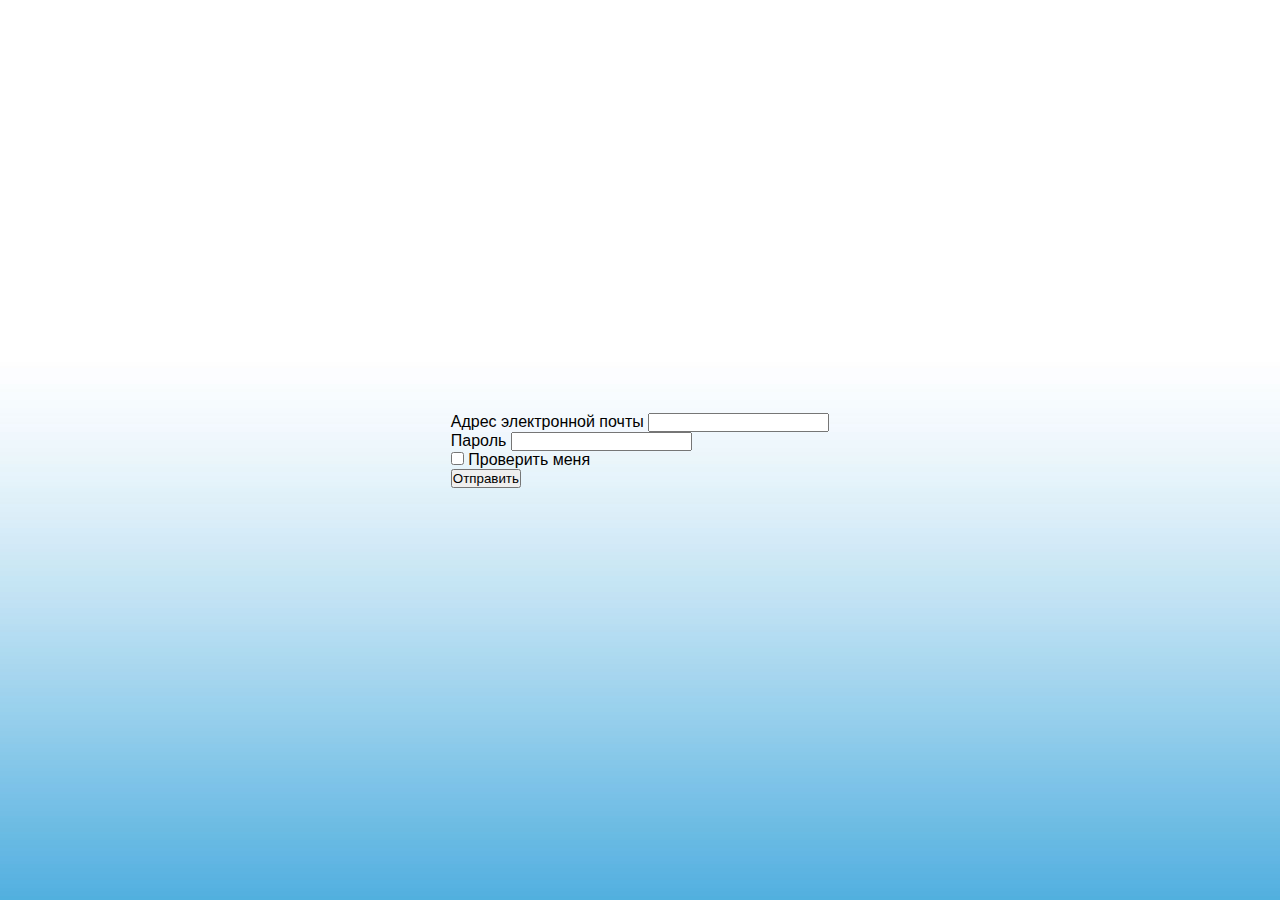
<file: 12-03-main/public/index1.html>
<!DOCTYPE html>
<html lang="en">
<head>
    <link href="https://cdn.jsdelivr.net/npm/bootstrap@5.3.0-alpha1/dist/css/bootstrap.min.css" rel="stylesheet" integrity="sha384-GLhlTQ8iRABdZLl6O3oVMWSktQOp6b7In1Zl3/Jr59b6EGGoI1aFkw7cmDA6j6gD" crossorigin="anonymous">
    <link rel="stylesheet" href="style1.css">
    <script src="https://cdn.jsdelivr.net/npm/bootstrap@5.3.0-alpha1/dist/js/bootstrap.bundle.min.js" integrity="sha384-w76AqPfDkMBDXo30jS1Sgez6pr3x5MlQ1ZAGC+nuZB+EYdgRZgiwxhTBTkF7CXvN" crossorigin="anonymous"></script>
    <form>
        <div class="mb-3">
          <label for="exampleInputEmail1" class="form-label">Адрес электронной почты</label>
          <input type="email" class="form-control" id="exampleInputEmail1" aria-describedby="emailHelp">
        
        </div>
        <div class="mb-3">
          <label for="exampleInputPassword1" class="form-label">Пароль</label>
          <input type="password" class="form-control" id="exampleInputPassword1">
        </div>
        <div class="mb-3 form-check">
          <input type="checkbox" class="form-check-input" id="exampleCheck1">
          <label class="form-check-label" for="exampleCheck1">Проверить меня</label>
        </div>
        <button type="submit" class="btn btn-primary">Отправить</button>
      </form>
</body>
</html>
</file>
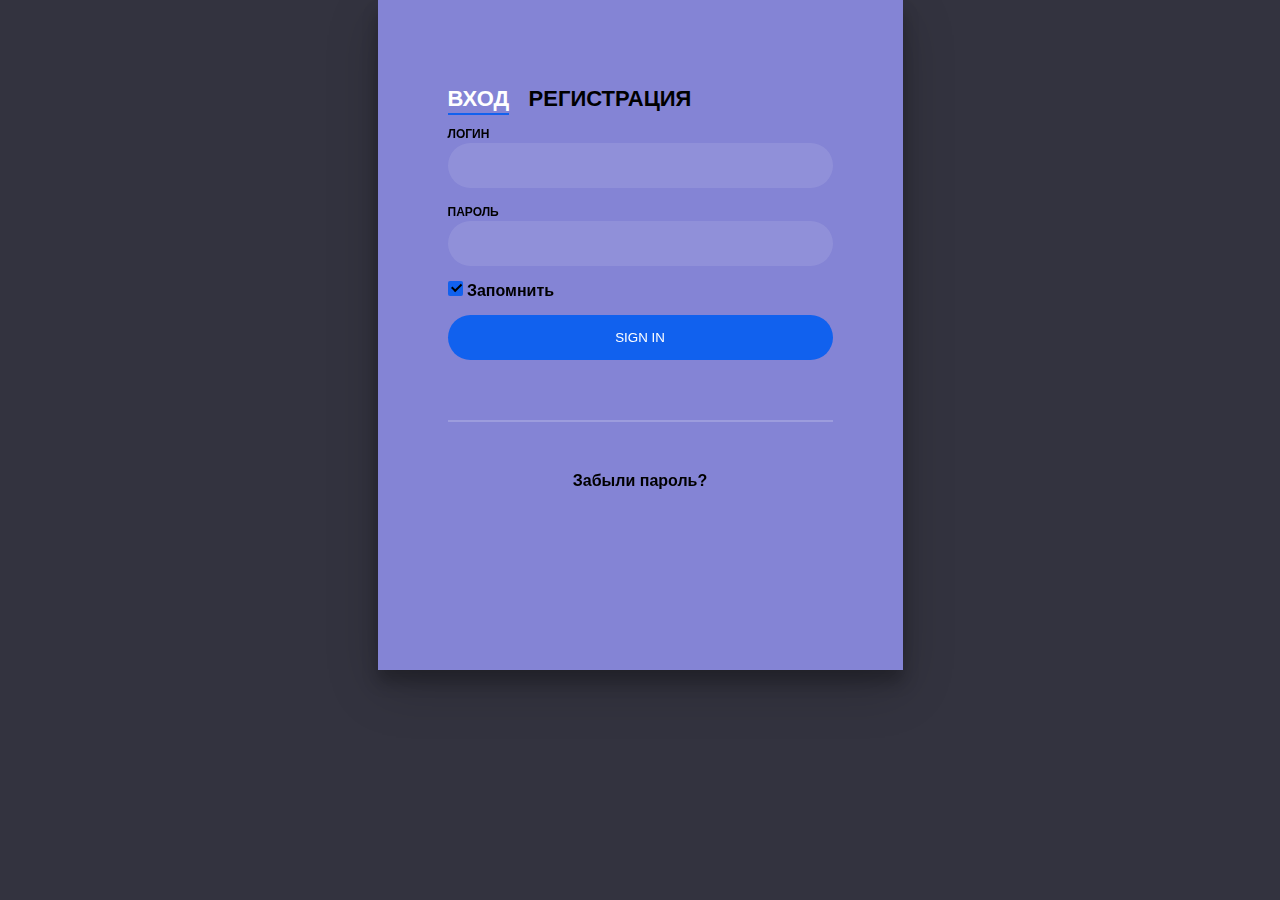
<file: 12-03-main/Socket-main/public/index1.html>
<!DOCTYPE html>
<html lang="en">

<head>
    <meta charset="UTF-8">
    <meta http-equiv="X-UA-Compatible" content="IE=edge">
    <meta name="viewport" content="width=device-width, initial-scale=1.0">
    <link rel="stylesheet" type="text/css" href="slide navbar style.css">
    <link href="https://fonts.googleapis.com/css2?family=Jost:wght@500&display=swap" rel="stylesheet">
    <title>Document</title>
</head>

<body>
    <div class="login-wrap">
        <div class="login-html">
            <input id="tab-1" type="radio" name="tab" class="sign-in" checked><label for="tab-1" class="tab">Вход</label>
            <input id="tab-2" type="radio" name="tab" class="sign-up"><label for="tab-2" class="tab">Регистрация</label>
            <div class="login-form">
                <div class="sign-in-htm">
                    <div class="group">
                        <label for="user" class="label">Логин</label>
                        <input id="user" type="text" class="input">
                    </div>
                    <div class="group">
                        <label for="pass" class="label">Пароль</label>
                        <input id="pass" type="password" class="input" data-type="password">
                    </div>
                    <div class="group">
                        <input id="check" type="checkbox" class="check" checked>
                        <label for="check"><span class="icon"></span> Запомнить </label>
                    </div>
                    <div class="group">
                        <input type="submit" class="button" value="Sign In">
                    </div>
                    <div class="hr"></div>
                    <div class="foot-lnk">
                        <a href="#forgot">Забыли пароль?</a>
                    </div>
                </div>
                <div class="sign-up-htm">
                    <div class="group">
                        <label for="user" class="label">Логин</label>
                        <input id="user" type="text" class="input">
                    </div>
                    <div class="group">
                        <label for="pass" class="label">Пароль</label>
                        <input id="pass" type="password" class="input" data-type="password">
                    </div>
                    <div class="group">
                        <label for="pass" class="label">Повторите пароль</label>
                        <input id="pass" type="password" class="input" data-type="password">
                    </div>
                    <div class="group">
                        <label for="pass" class="label">Email</label>
                        <input id="pass" type="text" class="input">
                    </div>
                    <div class="group">
                        <input type="submit" class="button" value="Sign Up">
                    </div>
                    <div class="hr"></div>
                    <div class="foot-lnk">
                        <label for="tab-1">Уже зарегистрированы?</a>
                    </div>
                </div>
            </div>
        </div>
    </div>

</body>

</html>
</file>
<file: 12-03-main/public/style1.css>
@import url('https://fonts.googleapis.com/css2?family=Nunito:wght@400;700&display=swap');

* {
    margin: 0;
    padding: 0;
    box-sizing: border-box;
    font-family: 'Roboto', sans-serif;
   
}

body {
    display: flex;
    justify-content: center;
    align-items: center;
    width: 100%;
    height: 100vh;
    overflow-x: hidden;
    background-image: url("images/фон.jpg");
    
}
</file>
<file: 12-03-main/Socket-main/public/slide navbar style.css>
body{
	margin:0;
	color:#000000;
	background:rgb(51, 51, 63);
	font:600 16px/18px 'Open Sans',sans-serif;
}
*,:after,:before{box-sizing:border-box}
.clearfix:after,.clearfix:before{content:'';display:table}
.clearfix:after{clear:both;display:block}
a{color:inherit;text-decoration:none}

.login-wrap{
	width:100%;
	margin:auto;
	max-width:525px;
	min-height:670px;
	position:relative;
	box-shadow:0 12px 15px 0 rgba(0,0,0,.24),0 17px 50px 0 rgba(0,0,0,.19);
}
.login-html{
	width:100%;
	height:100%;
	position:absolute;
	padding:90px 70px 50px 70px;
	background:rgb(132, 132, 213);
}
.login-html .sign-in-htm,
.login-html .sign-up-htm{
	top:0;
	left:0;
	right:0;
	bottom:0;
	position:absolute;
	transform:rotateY(180deg);
	backface-visibility:hidden;
	transition:all .4s linear;
}
.login-html .sign-in,
.login-html .sign-up,
.login-form .group .check{
	display:none;
}
.login-html .tab,
.login-form .group .label,
.login-form .group .button{
	text-transform:uppercase;
}
.login-html .tab{
	font-size:22px;
	margin-right:15px;
	padding-bottom:5px;
	margin:0 15px 10px 0;
	display:inline-block;
	border-bottom:2px solid transparent;
}
.login-html .sign-in:checked + .tab,
.login-html .sign-up:checked + .tab{
	color:#fff;
	border-color:#1161ee;
}
.login-form{
	min-height:345px;
	position:relative;
	perspective:1000px;
	transform-style:preserve-3d;
}
.login-form .group{
	margin-bottom:15px;
}
.login-form .group .label,
.login-form .group .input,
.login-form .group .button{
	width:100%;
	color:#fff;
	display:block;
}
.login-form .group .input,
.login-form .group .button{
	border:none;
	padding:15px 20px;
	border-radius:25px;
	background:rgba(255,255,255,.1);
}
.login-form .group input[data-type="password"]{
	-webkit-text-security:circle;
}
.login-form .group .label{
	color:#000000;
	font-size:12px;
}
.login-form .group .button{
	background:#1161ee;
}
.login-form .group label .icon{
	width:15px;
	height:15px;
	border-radius:2px;
	position:relative;
	display:inline-block;
	background:rgba(255,255,255,.1);
}
.login-form .group label .icon:before,
.login-form .group label .icon:after{
	content:'';
	width:10px;
	height:2px;
	background:#000000;
	position:absolute;
	transition:all .2s ease-in-out 0s;
}
.login-form .group label .icon:before{
	left:3px;
	width:5px;
	bottom:6px;
	transform:scale(0) rotate(0);
}
.login-form .group label .icon:after{
	top:6px;
	right:0;
	transform:scale(0) rotate(0);
}
.login-form .group .check:checked + label{
	color:#000000;
}
.login-form .group .check:checked + label .icon{
	background:#1161ee;
}
.login-form .group .check:checked + label .icon:before{
	transform:scale(1) rotate(45deg);
}
.login-form .group .check:checked + label .icon:after{
	transform:scale(1) rotate(-45deg);
}
.login-html .sign-in:checked + .tab + .sign-up + .tab + .login-form .sign-in-htm{
	transform:rotate(0);
}
.login-html .sign-up:checked + .tab + .login-form .sign-up-htm{
	transform:rotate(0);
}

.hr{
	height:2px;
	margin:60px 0 50px 0;
	background:rgba(255,255,255,.2);
}
.foot-lnk{
	text-align:center;
}
</file>
